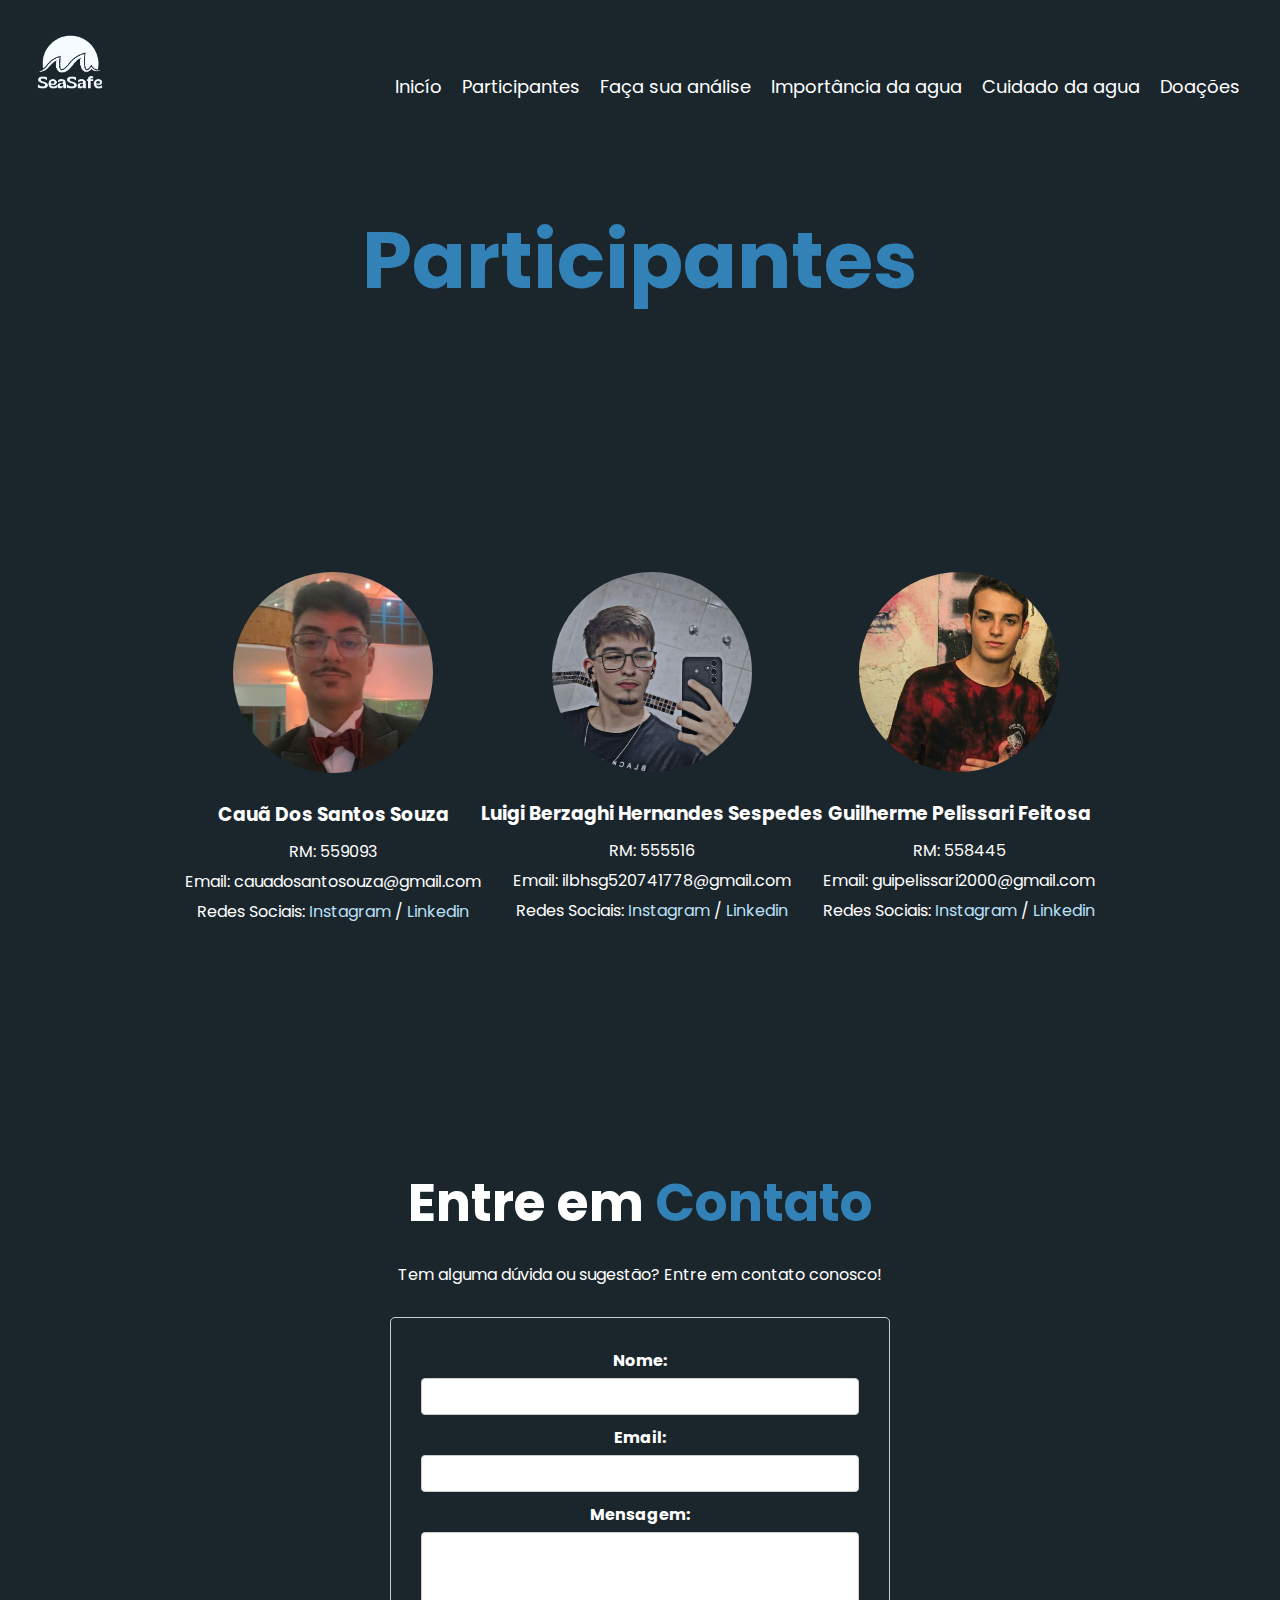
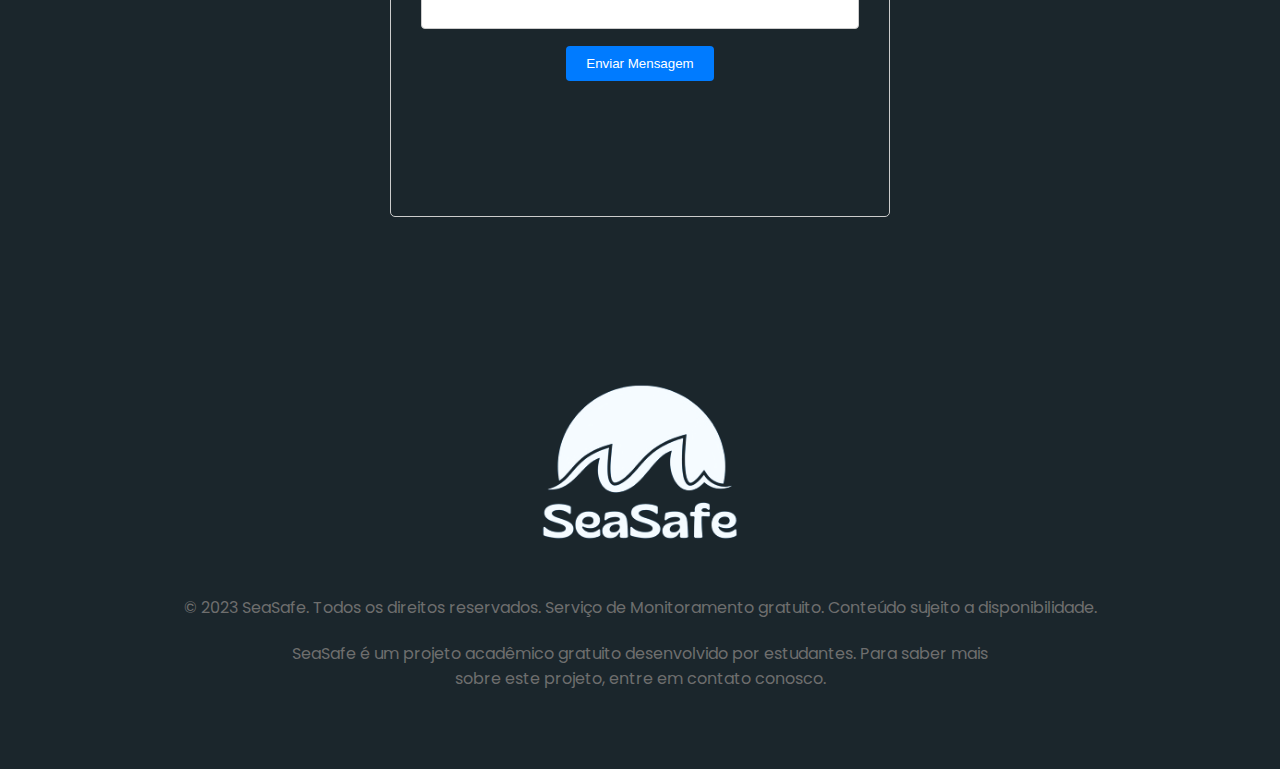
<file: pagina2.html>
<!DOCTYPE html>
<html lang="pt-br">
<head>
  <meta charset="UTF-8">
  <meta name="viewport" content="width=device-width, initial-scale=1.0">
  <title>pagina2</title>
  <link rel="stylesheet" href="CSS/estilo.css">
</head>
<body>

  <header class="cabeçalho">
    <img class="logoss" src="img/logo.png" alt="logo SeaSafe">
    <button class="menu-toggle">
      <span class="bar"></span>
      <span class="bar"></span>
      <span class="bar"></span>
    </button>
    <nav class="ancoras">
        <a href="index.html">Inicío</a>
        <a href="pagina2.html">Participantes</a>
        <a href="index.html#section3">Faça sua análise</a>
        <a href="index.html#section4">Importância da agua</a>
        <a href="index.html#section5">Cuidado da agua</a>
        <a href="index.html#section6">Doações</a>
      </nav>
  </header>
  
  <div class="Titulo__Particpantes"><h1>Participantes</h1></div>
  <section id="sectionParticipantes">
    <div class="integrante">
      <img src="img/integrante1.png" alt="Integrante 1">
      <h3>Cauã Dos Santos Souza</h3>
      <p>RM: 559093</p>
      <p>Email: cauadosantosouza@gmail.com</p>
      <p>Redes Sociais: <a href="https://www.instagram.com/cauagsz/?hl=fb-ha"
        >Instagram</a> / <a href="https://www.linkedin.com/in/cau%C3%A3-dos-santos-souza-2457b9268/">Linkedin</a></p>
    </div>
    <div class="integrante">
      <img src="img/integrante2.png" alt="Integrante 2">
      <h3>Luigi Berzaghi Hernandes Sespedes</h3>
      <p>RM: 555516</p>
      <p>Email: ilbhsg520741778@gmail.com</p>
      <p>Redes Sociais: <a href="https://www.instagram.com/luigi.berzaghi/?hl=fb-ha"
        >Instagram</a> / <a href="https://www.linkedin.com/in/luigi-berzaghi/?originalSubdomain=br">Linkedin</a></p>
    </div>
    <div class="integrante">
      <img src="img/integrante3.png" alt="Integrante 3">
      <h3>Guilherme Pelissari Feitosa</h3>
      <p>RM: 558445</p>
      <p>Email: guipelissari2000@gmail.com</p>
      <p>Redes Sociais: <a href="https://www.instagram.com/guipelissari/">Instagram</a> / <a href="https://www.linkedin.com/in/guilherme-pelissari-307472312/overlay/about-this-profile/">Linkedin</a></p>
    </div>
  </section>

  <section id="contato">
    <h2 class="Titulo__Analise">Entre em <span>Contato</span></h2>
    <p class="texto-contato">Tem alguma dúvida ou sugestão? Entre em contato conosco!</p>
    <div class="formulario-contato">
      <form id="formulario-contato" novalidate>
        <label for="nome">Nome:</label>
        <input type="text" id="nome" name="nome" required>
        <span class="erro" id="erro-nome"></span>

        <label for="email">Email:</label>
        <input type="email" id="email" name="email" required>
        <span class="erro" id="erro-email"></span>

        <label for="mensagem">Mensagem:</label>
        <textarea id="mensagem" name="mensagem" rows="5" required></textarea>
        <span class="erro" id="erro-mensagem"></span>

        <button type="submit">Enviar Mensagem</button>
      </form>
      <div id="mensagem-enviada" class="sucesso">
        <p>Mensagem enviada com sucesso!</p> 
      </div>
    </div>
  </section>

  <footer id="rodape">
    <img src="img/logo002.png" alt="logo SeaSafe" class="rodape__logo">
    <p class="rodape__texto">© 2023 SeaSafe. Todos os direitos reservados. Serviço de Monitoramento gratuito. Conteúdo sujeito a disponibilidade.
    <p class="rodape__texto">SeaSafe é um projeto acadêmico gratuito desenvolvido por estudantes. Para saber mais<br> sobre este projeto, entre em contato conosco.</p>
  </footer>

  <script src="js/script.js"></script>
</body>
</html>
</file>
<file: CSS/estilo.css>
@import url('https://fonts.googleapis.com/css2?family=Poppins:ital,wght@0,100;0,200;0,300;0,400;0,500;0,600;0,700;0,800;0,900;1,100;1,200;1,300;1,400;1,500;1,600;1,700;1,800;1,900&display=swap');

:root {
  --cor-principal: #1B262C;
  --cor-secundaria: #0F4C75;
  --cor-terciaria: #3282B8;
  --cor-quaternaria: #BBE1FA;
  --cor-texto-rodape: #6E6E6E;
  --cor-link: #007bff;
  --cor-link-hover: #0056b3;
  --cor-erro: red;
  --cor-sucesso: green;
  --cor-desabilitado: #6c757d;
}

* {
  margin: 0;
  padding: 0;
  box-sizing: border-box;
}

body {
  background-color: var(--cor-principal);
  font-family: 'Poppins', sans-serif;
  color: white;
  overflow-x: hidden; 
}

header.cabeçalho {
  width: 100%;
  padding: 20px;
  display: flex;
  justify-content: space-between;
  align-items: center;
  position: absolute;
  top: 0;
  left: 0;
  z-index: 3;
}

.logoss {
  width: 100px; 
}

header nav.ancoras {
  display: flex;
  gap: 20px; 
  margin-top: 45px;
  margin-right: 20px;
}

header nav.ancoras a {
  font-size: 18px;
  text-decoration: none;
  color: white;
}

header nav.ancoras a:hover {
  color: var(--cor-quaternaria);
}

.menu-toggle {
  display: none; 
  background: none;
  border: none;
  cursor: pointer;
}

.menu-toggle .bar {
  display: block;
  width: 25px;
  height: 3px;
  margin: 5px auto;
  background-color: white;
  transition: all 0.3s ease;
}

.menu-toggle.active .bar:nth-child(1) {
  transform: translateY(8px) rotate(45deg);
}

.menu-toggle.active .bar:nth-child(2) {
  opacity: 0;
}

.menu-toggle.active .bar:nth-child(3) {
  transform: translateY(-8px) rotate(-45deg);
}

section {
  position: relative;
  padding: 50px;
  min-height: 100vh;
  display: flex;
  justify-content: center;
  align-items: center;
  text-align: center;
}

.imagem-logo-escrita {
  width: 300px; 
  margin-bottom: 20px;
  margin-top: 60px;
}

#inicio {
  background-image: 
    url("../img/99 (3).png"), 
    linear-gradient(to bottom, rgba(0, 0, 0, 0) 0%, var(--cor-principal) 100%); 
  background-size: cover, cover; 
  background-position: center, center;
  background-repeat: no-repeat;
  background-blend-mode: overlay;
  color: var(--cor-quaternaria);
  display: flex;
  flex-direction: column;
  align-items: center;
  gap: 20px;
  margin-bottom: 10px; 
}

#inicio::before {
  content: '';
  display: block;
  position: absolute;
  top: 0;
  left: 0;
  width: 100%;
  height: 100%;
  background: linear-gradient(to bottom, rgba(17, 24, 28, 0) 0%, var(--cor-principal) 100%);
  pointer-events: none;
  z-index: 1;
}

#inicio * {
  position: relative;
  z-index: 2;
}

.video-container {
  width: 50%;
  max-width: 800px;
  margin: 20px auto; 
}

.video-container video::-webkit-media-controls {
  display: none;
}

.video-container video {
  width: 100%;
  height: auto;
  display: block;
  border-radius: 10px;
  pointer-events: none;
}

.botao-SaibaMais {
  color: #FFFFFF;
  text-decoration: none;
  height: 50px;
  width: 305px;
  background-color: var(--cor-secundaria);
  border-radius: 10px;
  display: block;
  font-size: 26px;
  line-height: 50px; 
}

#section2 {
  display: flex;
  gap: 136px;
  margin-bottom: 10px;
}

.Imagem-secundarias {
  margin-left: 70px;
}

span {
  color: var(--cor-terciaria);
}

span2 {
  color: var(--cor-quaternaria);
}

.objetivo__titulo {
  font-size: 52px;
}

.objetivo__texto {
  font-size: 30px;
  line-height: 1.6; 
  padding: 0 20px; 
  margin: 27px auto 0;
  max-width: 600px;
}

.Titulo__Analise {
  font-size: 52px;
  text-align: center;
  margin-bottom: 100px;
}

#section3 {
  background-color: var(--cor-secundaria);
  padding: 20px;
  border-radius: 10px;
  width: 80%; 
  margin: 50px auto; 
  display: flex;
  flex-direction: column; 
  align-items: center;
  gap: 30px; 
}

#section3 h2 {
  color: var(--cor-quaternaria);
  margin-bottom: 20px;
  text-align: center;
  font-size: 32px; 
}

.tela_monitoramento {
  display: flex;
  flex-direction: column;
  background-color: var(--cor-principal);
  padding: 20px;
  border-radius: 10px;
  width: 100%;
  gap: 20px; 
}

.form-container {
  display: flex;
  flex-direction: column;
  align-items: center; 
  width: 100%; 
}

#form-analise {
  display: flex;
  flex-direction: column;
  align-items: center;
  width: 100%;
  gap: 20px;
}

#form-analise label,
#form-analise select,
#form-analise button {
  width: 100%; 
  padding: 10px;
  border-radius: 5px;
  border: none;
  font-size: 16px; 
}

#form-analise label {
  color: var(--cor-quaternaria);
  text-align: center; 
}

#form-analise select {
  background-color: var(--cor-quaternaria);
  color: var(--cor-principal);
  text-align: center; 
}

#form-analise button {
  background-color: var(--cor-secundaria);
  color: var(--cor-quaternaria);
  cursor: pointer;
  transition: background-color 0.3s ease;
  text-align: center; 
}

#form-analise button:hover {
  background-color: var(--cor-quaternaria);
  color: var(--cor-secundaria);
}

#form-analise button[disabled] {
  background-color: var(--cor-desabilitado);
  cursor: not-allowed;
}

#dados-monitoramento {
  background-color: var(--cor-terciaria);
  border-radius: 10px;
  color: var(--cor-principal);
  width: 100%; 
  padding: 20px;
  display: flex;
  flex-direction: column; 
  gap: 10px; 
}

#dados-monitoramento p {
  margin: 5px 0;
  font-size: 16px;
  word-break: break-all; 
  text-align: center; 
}

#dados-monitoramento span {
  font-weight: bold;
  color: var(--cor-quaternaria);
}

#section4 {
  margin-top: 200px;
  gap: 136px;
}

#section5 {
  gap: 136px;
}

.ancoras__section6 {
  text-decoration: none;
  color: var(--cor-terciaria);
}

#rodape {
  display: flex;
  align-items: center;
  flex-direction: column;
  margin-bottom: 57px;
}

.rodape__logo {
  width: 300px;
  height: 255px;  
}

.rodape__texto {
  font-size: 16px;
  color: var(--cor-texto-rodape);
  text-align: center;
  margin-bottom: 21px;
}

#section22 {
  display: flex;
  flex-wrap: wrap;
  justify-content: space-around;
  align-items: flex-start;
}

.Titulo__Particpantes{
  font-size: 40px;
  text-align: center;
  margin-top: 200px;  
  color: var(--cor-terciaria);
}

.integrante {
  text-align: center;
  margin-bottom: 40px; 
}

.integrante img {
  width: 200px;
  border-radius: 50%;
  margin-bottom: 20px;
}

.integrante h3 {
  margin-bottom: 10px;
}

.integrante p {
  margin-bottom: 5px;
}

.integrante a {
  color: var(--cor-quaternaria);
  text-decoration: none;
}

.integrante a:hover {
  color: var(--cor-secundaria);
}

#contato {
  text-align: center; 
  display: flex;
  flex-direction: column;
  margin-top: -200px;  
}

#contato h2 {
  margin: 0 0 20px; 
}

.texto-contato {
  margin-bottom: 30px; 
}

.formulario-contato {
  width: 500px; 
  height: 500px;
  margin: 0 auto; 
  padding: 30px;
  border: 1px solid #ccc;
  border-radius: 5px;
  box-sizing: border-box; 
}

.formulario-contato label {
  display: block;
  margin-bottom: 5px; 
  font-weight: bold;
}

.formulario-contato input,
.formulario-contato textarea {
  width: 100%;
  padding: 10px;
  margin-bottom: 10px;
  border: 1px solid #ccc;
  border-radius: 4px; 
  box-sizing: border-box; 
  resize: none; 
}

.formulario-contato button {
  padding: 10px 20px;
  background-color: var(--cor-link); 
  color: white;
  border: none;
  border-radius: 4px; 
  cursor: pointer;
  transition: background-color 0.3s ease; 
}

.formulario-contato button:hover {
  background-color: var(--cor-link-hover); 
}

.erro {
  color: var(--cor-erro);
  font-size: 14px;
  display: none; 
}

.sucesso {
  color: var(--cor-sucesso);
  font-weight: bold;
  margin-top: 15px;
  display: none; 
}

/* Responsividade smartfones/tablets */
@media (max-width: 860px) { 
  .objetivo__titulo {
    font-size: 40px;
  }

  .menu-toggle {
    display: block;
    position: fixed; 
    top: 40px; 
    right: 20px; 
    z-index: 11; 
  }

  header nav.ancoras {
    display: none; 
    position: fixed;
    top: 0;
    left: 0;
    width: 100%;
    background-color: var(--cor-principal);
    flex-direction: column; 
    padding: 20px;
    z-index: 10;
  }

  header nav.ancoras a {
    font-size: 20px;
    padding: 10px 0; 
  }

  header nav.ancoras.active {
    display: flex; 
  }

  .logoss {
    width: 60px; 
    height: 60px;  
  }  

  section {
    padding: 20px; 
  }

  #inicio {
    flex-direction: column;
    text-align: center; 
    padding: 20px; 
  }

  #inicio h1 {
    font-size: 32px; 
  }

  .imagem-logo-escrita {
    width: 200px; 
  }

  .video-container {
    width: 90%; 
    max-width: 600px; 
    margin: 20px auto; 
  }

  .botao-SaibaMais {
    width: 250px; 
    font-size: 20px; 
  }

  #section2 {
    flex-direction: column; 
    align-items: center; 
    gap: 30px; 
  }

  .Imagem-secundarias {
    width: 80%; 
    max-width: 400px; 
    margin: 0 auto; 
  }

  #section3 {
    width: 90%; 
    margin: 20px auto; 
  }

  #section3 h2 {
    font-size: 28px;
  }

  #form-analise {
    gap: 15px;
  }

  #form-analise label,
  #form-analise select,
  #form-analise button {
    font-size: 14px;   
  }

  #dados-monitoramento {
    height: 325px;
  }

  #dados-monitoramento p {
    font-size: 14px; 
  }

  #section4 {
    flex-direction: column; 
    align-items: center; 
    gap: 30px; 
  }

  #section5 {
    flex-direction: column;
    align-items: center; 
    gap: 30px;
  }

  #rodape {
    flex-direction: column; 
    align-items: center; 
    gap: 5px;
    margin: 0px 20px;
  }

  .rodape__logo {
    width: 150px;
    height: auto; 
  }

  #section6 {
    flex-direction: column; 
    align-items: center; 
    gap: 30px; 
  }

  #section6 img {
    width: 80%; 
    max-width: 400px; 
    margin: 0 auto; 
  }

  .Titulo__Particpantes{
    font-size: 24px;
  }

  #contato {
    margin-top: auto;
  }

  .formulario-contato {
    width: 90%; 
    height: auto;
  }
}

/* ajustes smartphones */
@media (max-width: 480px) {
  .objetivo__texto {
    font-size: 18px; 
  }

  .Titulo__Analise {
    font-size: 40px; 
  }

  .texto-contato {
    font-size: 18px;
    margin: 0 8px;
  }

  #section3 h2 {
    font-size: 28px; 
  }

  #dados-monitoramento p {
    font-size: 14px; 
  }

  #rodape .rodape__texto {
    font-size: 10px; 
  }

  .Titulo__Particpantes{
    font-size: 20px;
  }
}

/* ajustes tablets */
@media (min-width: 760px) { 
  .tela_monitoramento {
    flex-direction: row;
    align-items: center;
    height: 400px;
    width: 80%; 
    justify-content: center;  
  }
  
  .form-container {
    width: 35%; 
  }
  
  #dados-monitoramento {
    margin-left: 40px;
    padding: 20px; 
    background-color: var(--cor-terciaria);
    border-radius: 10px;
    color: var(--cor-principal);
    height: 350px;
    width: 50%;
  }
  
  #dados-monitoramento p {
    margin: 7px 3px;
    font-size: 14px;
    word-break: break-all; 
  }
  
  #dados-monitoramento span {
    font-weight: bold;
    color: var(--cor-quaternaria);
  }

  #contato {
    margin-top: -180px;
  }
}
</file>
